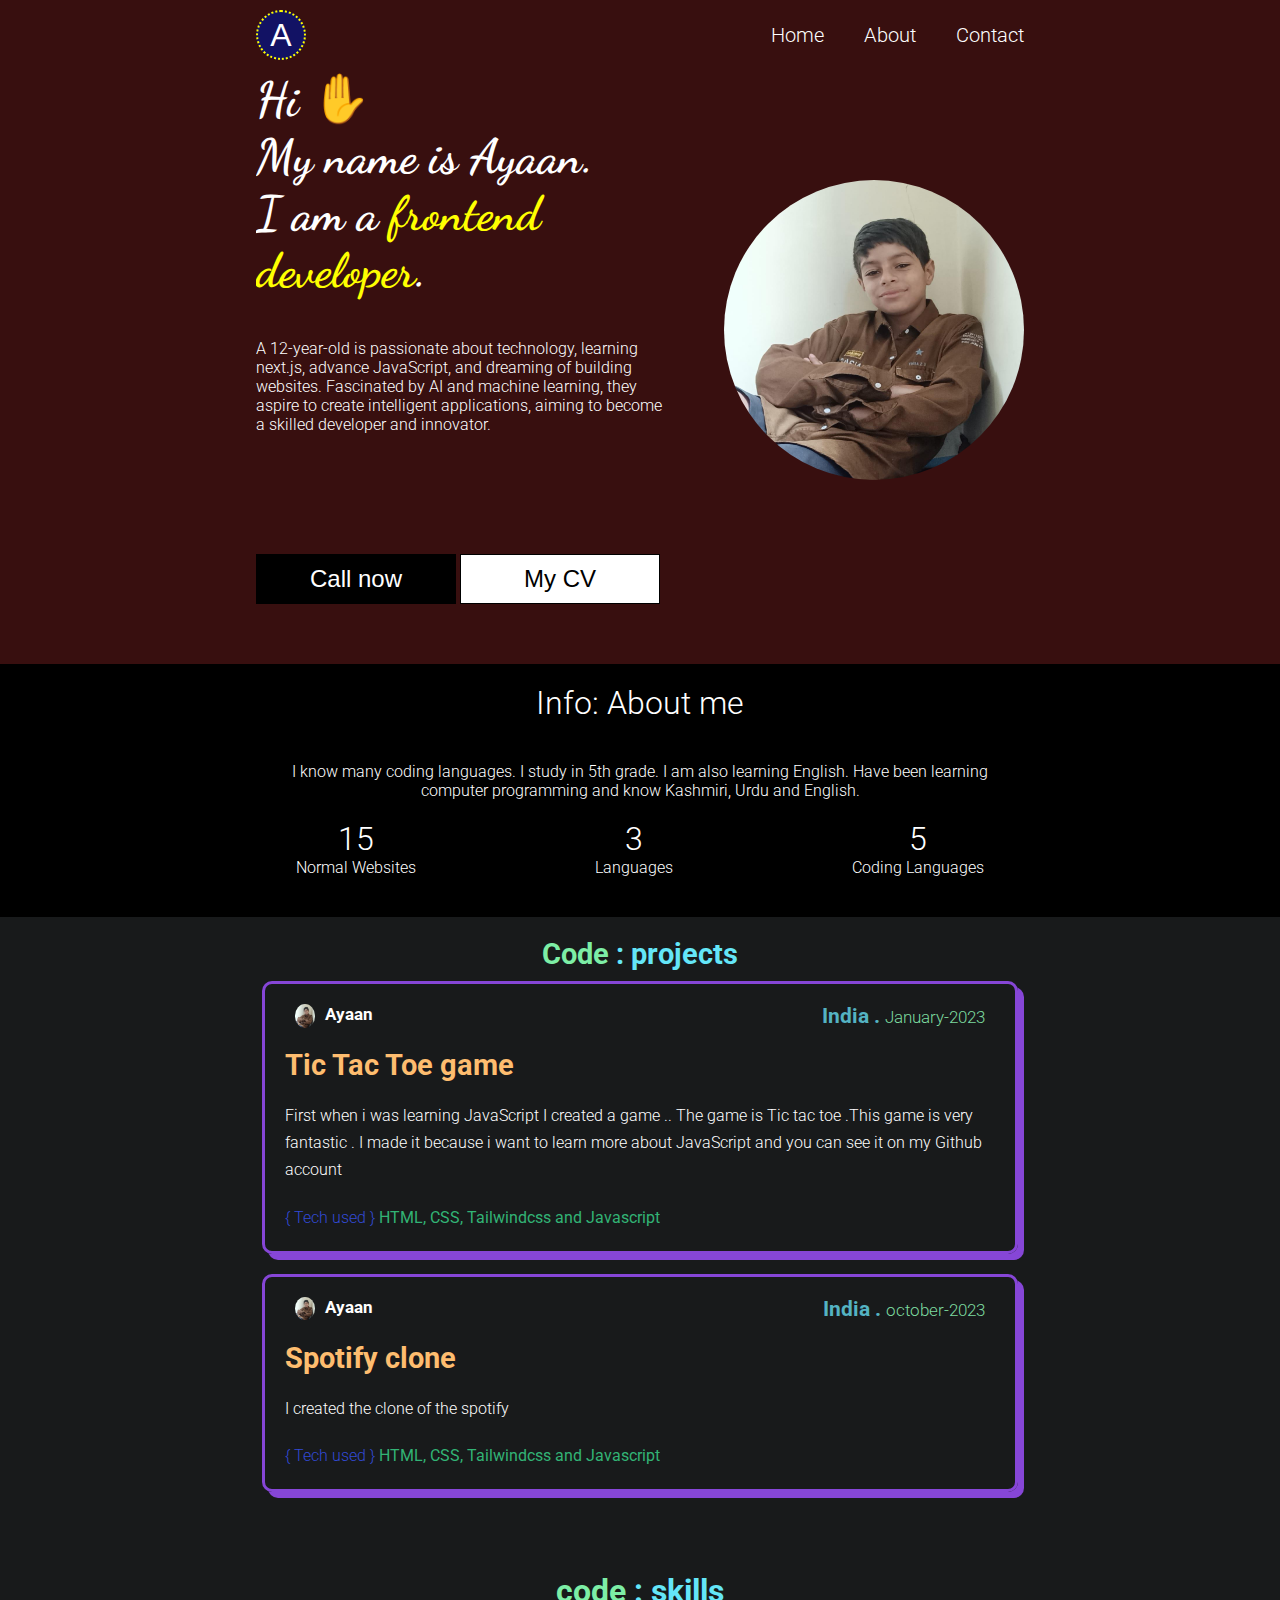
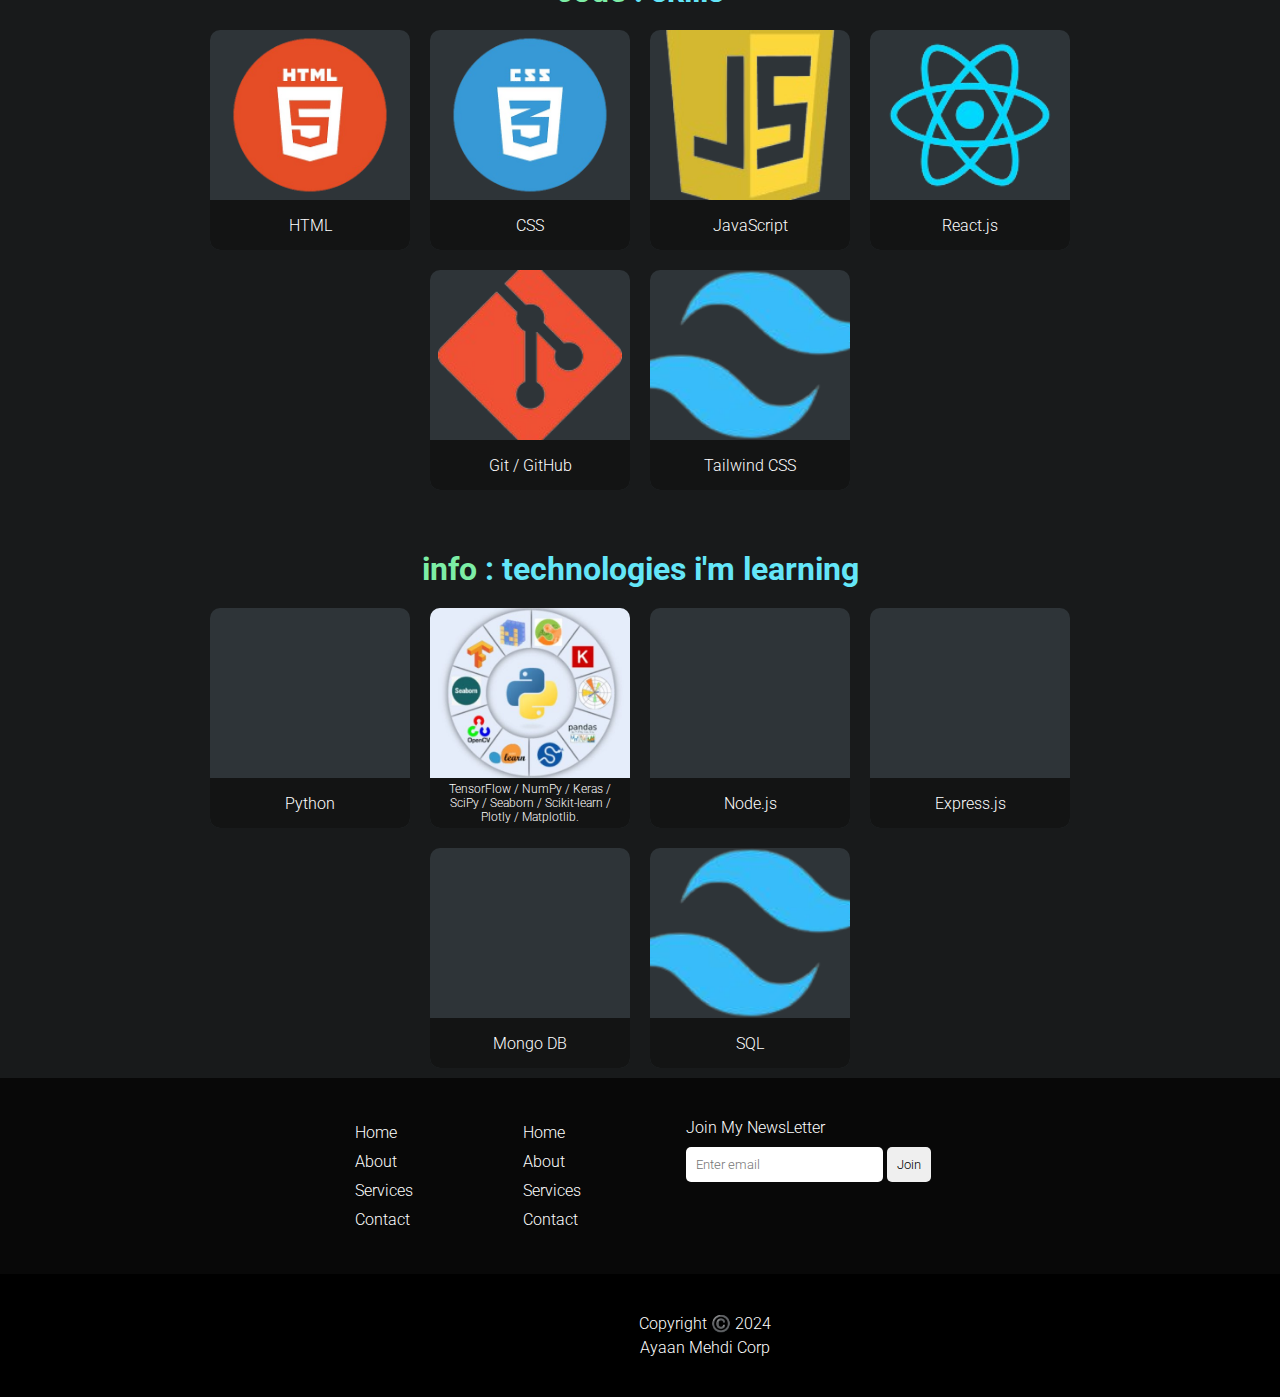
<file: index.html>
<!DOCTYPE html>
<html lang="en">
  <head>
    <meta charset="UTF-8" />
    <meta name="viewport" content="width=device-width, initial-scale=1.0" />
    <title>Ayaan Mehdi | Portfolio</title>
    <link rel="stylesheet" href="/style/style.css" />
    <link rel="icon" type="image/png" href="/images/ayaan.jpg" />
    <link
      rel="stylesheet"
      href="https://cdnjs.cloudflare.com/ajax/libs/font-awesome/6.5.2/css/all.min.css"
      integrity="sha512-SnH5WK+bZxgPHs44uWIX+LLJAJ9/2PkPKZ5QiAj6Ta86w+fsb2TkcmfRyVX3pBnMFcV7oQPJkl9QevSCWr3W6A=="
      crossorigin="anonymous"
      referrerpolicy="no-referrer"
    />
  </head>
  <body>
    <!-- header section -->
    <header class="header">
      <nav>
        <div class="headRapper">
          <div class="t-ani">A</div>
          <div class="icon_hamBurger">
            <i class="fas fa-bars"></i>
          </div>
          <div class="option-go">
            <h1><a href="#">Home</a></h1>
            <h1><a href="about.html">About</a></h1>
            <h1><a href="contact.html">Contact</a></h1>
          </div>
        </div>
      </nav>

      <div class="section1">
        <div class="about">
          <div class="text">
            Hi ✋ <br />My name is Ayaan. <br />
            I am a <span style="color: yellow;">frontend developer</span>.
          </div>
          <p style="padding-top: 20px" class="about-p">
            A 12-year-old is passionate about technology, learning next.js,
            advance JavaScript, and dreaming of building websites. Fascinated by
            AI and machine learning, they aspire to create intelligent
            applications, aiming to become a skilled developer and innovator.
          </p>

          <div class="myImageOnMobile">
            <img
              src="/images/ayaan.jpg"
              class="myImageOnMobileIMG"
              alt="Ayaan's Image"
            />
            <img
              src="/images/shaw.jpg"
              class="myImageOnMobileIMG"
              alt="Ayaan's Image"
            />
          </div>

          <div class="section1_inputBoxes">

            
            <a href="tel:+6006760328">
              <input type="button" value="Call now" class="section1_inputBox1" /></a>
              
              
              <a >
                <input type="button" value="My CV" class="section1_inputBox2" />
              </a>
              
            </div>

        </div>

        <div class="mainImage">
          <img src="/images/ayaan.jpg" class="img-tag" alt="Ayaan's Image" />
        </div>
      </div>
    </header>

    <!-- middle section starts -->
    <section class="aboutMeSection">
      <div class="aboutMe1">
        <h1>Info: About me</h1>
      </div>
      <div class="aboutMe2">
        <p style="text-align: center">
          I know many coding languages. I study in 5th grade. I am also learning
          English. Have been learning computer programming and know Kashmiri,
          Urdu and English.
        </p>
        <div class="aboutMe2_sub_proj">
          <div class="aboutMe_numbers">
            <h1>15</h1>
            <p>Normal Websites</p>
          </div>
          <div class="aboutMe_numbers">
            <h1>3</h1>
            <p>Languages</p>
          </div>
          <div class="aboutMe_numbers">
            <h1>5</h1>
            <p>Coding Languages</p>
          </div>
        </div>
      </div>
    </section>

    <div class="skills_div">


      
      <div class="projects">


        <div class="head1">
          <h1 style="color: #64e6f8;"><span>Code</span> : projects</h1>
        </div>


        <div class="project-made" style="user-select: none;">
          <div class="project-top">
            <div style="display: flex; gap: 10px;">
            <img src="/images/ayaan.jpg" alt="ayaan" width="20px" style="border-radius: 50%;"/>
            <h3 style="font-weight: 700;">Ayaan</h3>

            </div>
            <h3 style="color: #7CD99F;"><span style="color: #54B3C3; font-weight: 700; font-size: 1.3rem;">India . </span> January-2023</h3>
          </div>
          <h2>Tic Tac Toe game</h2>
          <p style="text-align: left;">First when i was learning JavaScript I created a game .. The game is Tic tac toe .This game is very fantastic . I made it because i want to learn more about JavaScript and you can see it on my Github account </p>
          <!-- <p><a href="" style="color: blue; font-size: ;">See</a></p> -->

          <p style="color: #324AD6;">{ Tech used } <span style="color:#32B375 ; font-weight: 400;">HTML, CSS, Tailwindcss and Javascript </span></p>
        </div>

        


        <div class="project-made" style="user-select: none;">

          <div class="project-top">

            <div style="display: flex; gap: 10px;">

            <img src="/images/ayaan.jpg" alt="ayaan" width="20px" 
            style="border-radius: 50%;"/>

            <h3 style="font-weight: 700;">Ayaan</h3>

            </div>

            <h3 style="color: #7CD99F;"><span style="color: #54B3C3; font-weight: 700; font-size: 1.3rem;">India . </span> october-2023</h3>

          </div>

          <h2>Spotify clone</h2>

          <p style="text-align: left;"> I created the clone of the spotify </p>

          <!-- <p><a href="" style="color: blue; font-size: ;">See</a></p> -->

          <p style="color: #324AD6;">{ Tech used } <span style="color:#32B375 ; font-weight: 400;">HTML, CSS, Tailwindcss and Javascript </span></p>

        </div>



        
      </div>

      <section style="margin-top: 40px;" class="skills-container">
        <div class="head1">
          <h1 style="color: #64e6f8; font-weight: 700">
            <span style="color: #7deea6; font-weight: 700">code</span> : skills
          </h1>
        </div>

        <div class="skills">
          <div class="skill_card">
            <div class="skill_card_img">
              <img src="/images/html.png" style="height: 100%" alt="HTML" />
            </div>
            <div class="skill_card_footer">
              <p>HTML</p>
            </div>
          </div>
          <div class="skill_card">
            <div class="skill_card_img">
              <img src="/images/css.png" style="height: 100%" alt="CSS" />
            </div>
            <div class="skill_card_footer">
              <p>CSS</p>
            </div>
          </div>
          <div class="skill_card">
            <div class="skill_card_img">
              <img src="/images/js.png" style="height: 100%" alt="JavaScript" />
            </div>
            <div class="skill_card_footer">
              <p>JavaScript</p>
            </div>
          </div>
          <div class="skill_card">
            <div class="skill_card_img">
              <img
                src="/images/react.png"
                style="height: 100%"
                alt="React.js"
              />
            </div>
            <div class="skill_card_footer">
              <p>React.js</p>
            </div>
          </div>
          <div class="skill_card">
            <div class="skill_card_img">
              <img
                src="/images/git.png"
                style="height: 100%"
                alt="Git/GitHub"
              />
            </div>
            <div class="skill_card_footer">
              <p>Git / GitHub</p>
            </div>
          </div>
          <div class="skill_card">
            <div class="skill_card_img">
              <img
                src="/images/tailwind.png"
                style="height: 100%"
                alt="Tailwind CSS"
              />
            </div>
            <div class="skill_card_footer">
              <p>Tailwind CSS</p>
            </div>
          </div>
        </div>
      </section>

      <!-- THIS IS NEXT SECTION -->
      <section style="margin-top: 40px" class="skills-container">
        <div class="head1">
          <h1 style="color: #64e6f8; font-weight: 700; text-align: center;">
            <span style="color: #7deea6; font-weight: 700">info</span> :
            technologies i'm learning
          </h1>
        </div>

        <div class="skills">
          <div class="skill_card">
            <div class="skill_card_img">
              <!-- <img src="/images/html.png" style="height: 100%" alt="HTML" /> -->
              <i class="fa-brands fa-python fa-6x"></i>
            </div>
            <div class="skill_card_footer">
              <p>Python</p>
            </div>
          </div>
          <div class="skill_card">
            <div class="skill_card_img">
              <img src="/images/ai.jpg" style="height: 100%" alt="CSS" />
            </div>
            <div class="skill_card_footer">
              <p style="font-size: 12px; text-align: center;">    
                
                TensorFlow /
                NumPy /
                Keras /
                SciPy /
                Seaborn /
                Scikit-learn /
                Plotly /
                Matplotlib.</p>
            </div>
          </div>
          <div class="skill_card">
            <div class="skill_card_img">
              <!-- <img src="/images/js.png" style="height: 100%" alt="JavaScript" /> -->
              <i class="fa-brands fa-node fa-6x" ></i>
            </div>
            <div class="skill_card_footer">
              <p>Node.js</p>
            </div>
          </div>
          <div class="skill_card">
            <div class="skill_card_img">
              <!-- <img
                src="/images/react.png"
                style="height: 100%"
                alt="React.js"
              /> -->
              <i class="fa-brands fa-react fa-6x"></i>
            </div>
            <div class="skill_card_footer">
              <p>Express.js</p>
            </div>
          </div>
          <div class="skill_card">
            <div class="skill_card_img">
              <i class="fa-brands fa-mongo"></i>
              <!-- <img
                src="/images/git.png"
                style="height: 100%"
                alt="Git/GitHub"
              /> -->
              <i class="fa-brands fa-express fa-6x"></i>
            </div>
            <div class="skill_card_footer">
              <p>Mongo DB</p>
            </div>
          </div>
          <div class="skill_card">
            <div class="skill_card_img">
              <img
                src="/images/tailwind.png"
                style="height: 100%"
                alt="Tailwind CSS"
              />
            </div>
            <div class="skill_card_footer">
              <p>SQL</p>
            </div>
          </div>
        </div>
      </section>
    </div>

    <footer>
      <div class="footer_first_section">
        <div class="footer-section">
          <ul>
            <li><a href="#">Home</a></li>
            <li><a href="#">About</a></li>
            <li><a href="#">Services</a></li>
            <li><a href="#">Contact</a></li>
          </ul>
        </div>
        <div class="footer-section">
          <ul>
            <li><a href="#">Home</a></li>
            <li><a href="#">About</a></li>
            <li><a href="#">Services</a></li>
            <li><a href="#">Contact</a></li>
          </ul>
        </div>
        <div class="joinme">
          Join My NewsLetter
          <div class="joinmee_email">
            <input type="email" placeholder="Enter email" />
            <button type="submit">Join</button>
          </div>
        </div>
      </div>

      <div class="footer_second_section">
        <div class="second">
          <div class="contact">
            <a href="https://www.instagram.com/ayaandmr/"
              ><i class="fa-brands fa-instagram"></i
            ></a>

            <a href="https://www.linkedin.com/in/ayaan-mehdi-9a7209318/"
              ><i class="fa-brands fa-linkedin"></i
            ></a>

            <a href="https://www.instagram.com/ayaandmr/"
              ><i class="fa-brands fa-facebook"></i
            ></a>

            <a href="https://www.instagram.com/ayaandmr/">
              <i class="fa-brands fa-twitter"></i
            ></a>

            <a href="https://www.instagram.com/ayaandmr/"
              ><i class="fa-brands fa-github"></i
            ></a>
          </div>
        </div>
        <div class="footer_first">
          <h1>Copyright ©️ 2024</h1>
          <h1>Ayaan Mehdi Corp</h1>
        </div>
      </div>
    </footer>
  </body>
</html>
</file>
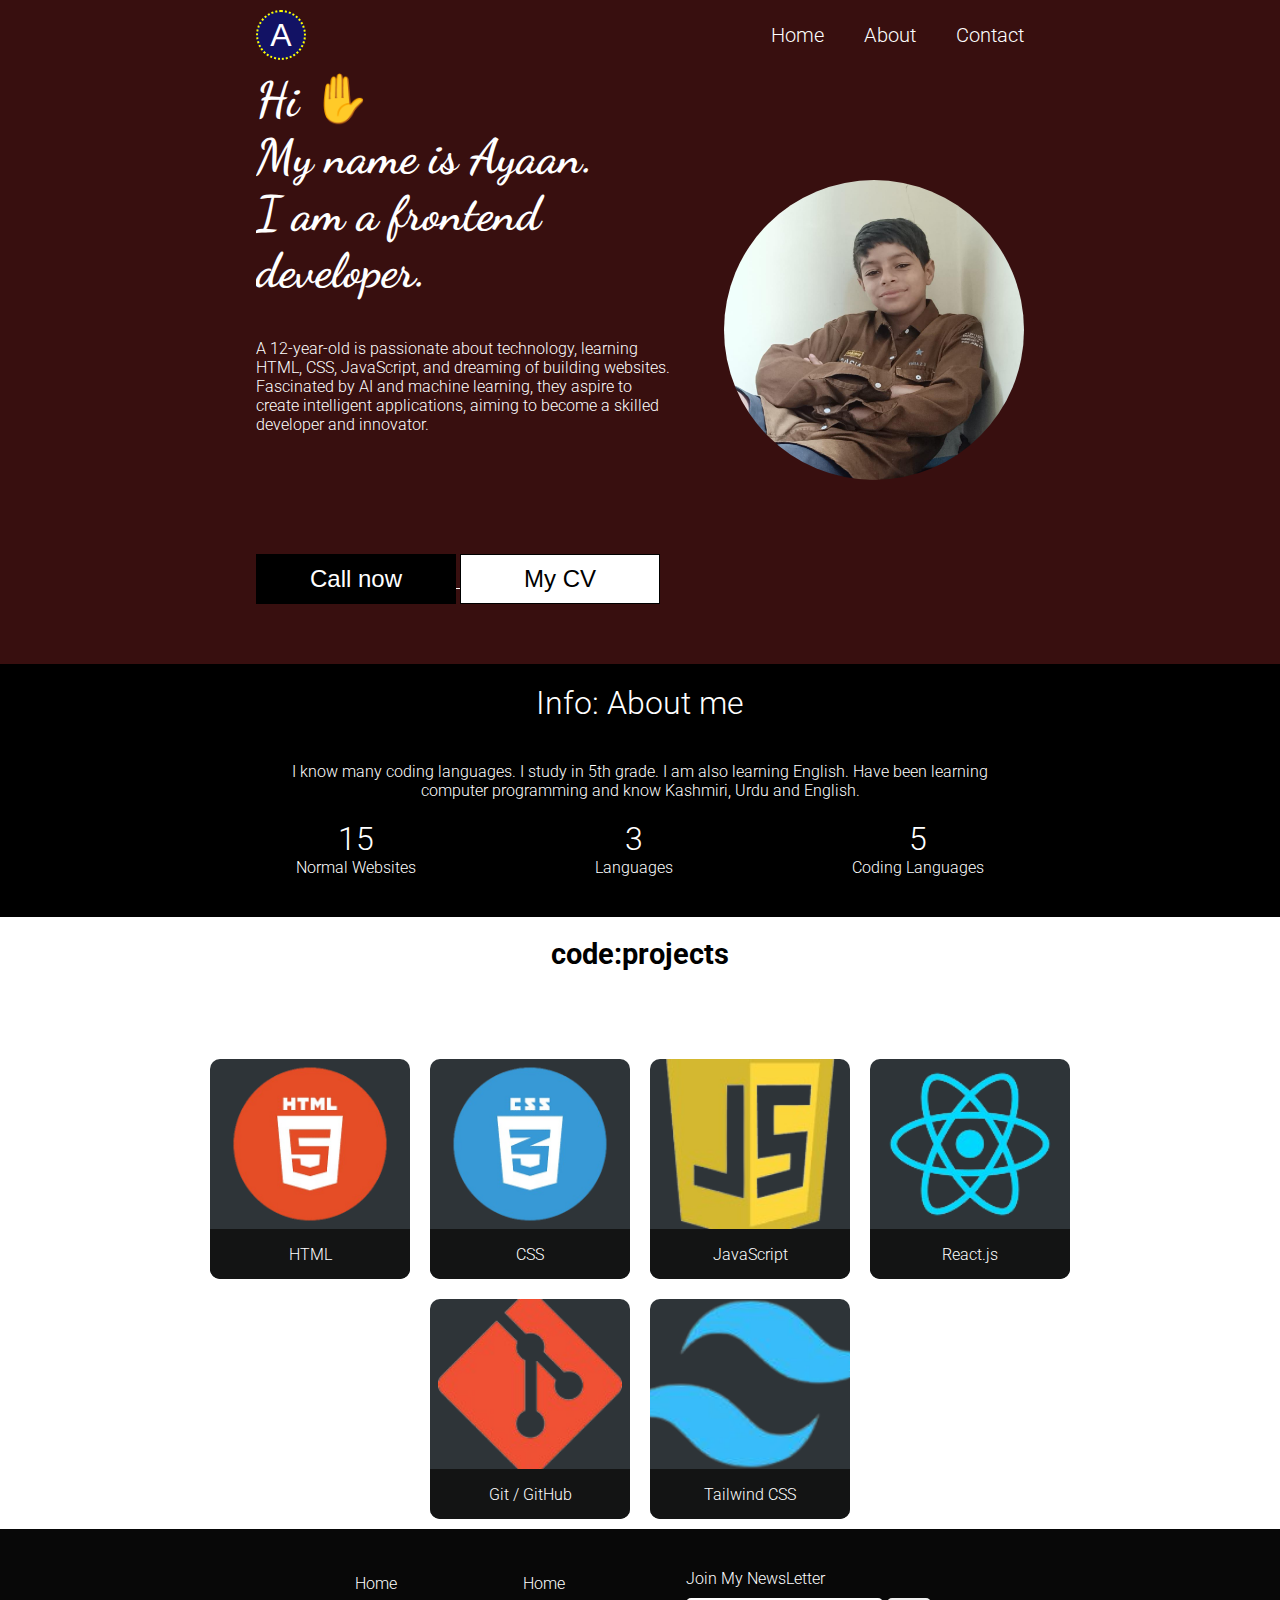
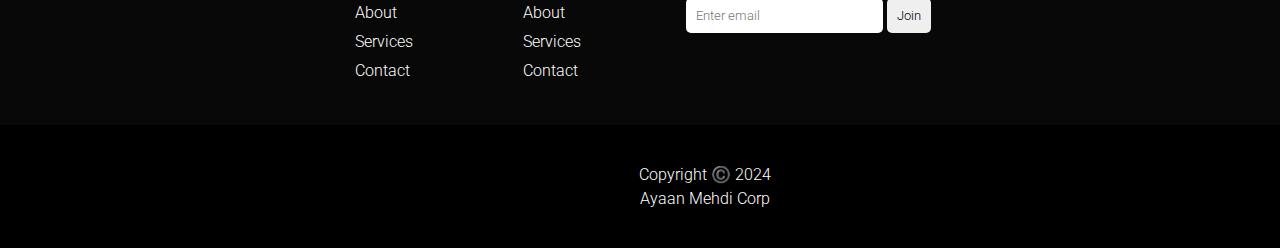
<file: code/index.html>
<!DOCTYPE html>
<html lang="en">
  <head>
    <meta charset="UTF-8" />
    <meta name="viewport" content="width=device-width, initial-scale=1.0" />
    <title>Ayaan Mehdi | Portfolio</title>
    <link rel="stylesheet" href="/style/style.css" />
    <link rel="icon" type="image/png" href="/images/ayaan.png">
    <link rel="stylesheet" href="https://cdnjs.cloudflare.com/ajax/libs/font-awesome/6.5.2/css/all.min.css" integrity="sha512-SnH5WK+bZxgPHs44uWIX+LLJAJ9/2PkPKZ5QiAj6Ta86w+fsb2TkcmfRyVX3pBnMFcV7oQPJkl9QevSCWr3W6A==" crossorigin="anonymous" referrerpolicy="no-referrer" />
  </head>
  <body>
    <!-- header section -->
    <header class="header">
      <nav>
        <div class="headRapper">
          <div class="t-ani">A</div>
          <div class="icon_hamBurger">
            <i class="fas fa-bars"></i>
          </div>
          <div class="option-go">
            <h1><a href="#">Home</a></h1>
            <h1><a href="about.html">About</a></h1>
            <h1><a href="contact.html">Contact</a></h1>
          </div>
        </div>
      </nav>

      <div class="section1">
        <div class="about">
          <div class="text">
            Hi ✋ <br>My name is Ayaan. <br />
            I am a <span>frontend developer</span>.
          </div>
          <p style="padding-top: 20px " class="about-p">
            A 12-year-old is passionate about technology, learning HTML, CSS, JavaScript, and dreaming of building websites. Fascinated by AI and machine learning, they aspire to create intelligent applications, aiming to become a skilled developer and innovator.
          </p>

          <div class="myImageOnMobile">
            <img src="/images/ayaan.jpg" class="myImageOnMobileIMG" alt="Ayaan's Image" />
            <img src="/images/shaw.jpg" class="myImageOnMobileIMG" alt="Ayaan's Image" />
  
          </div>
  


          <a href="tel:+6006760328">
            <input type="button" value="Call now" class="section1_inputBox1" />
          </a>
          <a href="#">
            <input type="button" value="My CV" class="section1_inputBox2" />
          </a>

          
        </div>
        
        <div class="mainImage"><img src="/images/ayaan.jpg" class="img-tag" alt="Ayaan's Image" /></div>

        
      </div>
    </header>

    <!-- middle section starts -->
    <section class="aboutMeSection">
      <div class="aboutMe1">
        <h1>Info: About me</h1>
      </div>
      <div class="aboutMe2">
        <p style="text-align: center">
          I know many coding languages. I study in 5th grade.
          I am also learning English. Have been learning computer programming and know Kashmiri, Urdu and English.
        </p>
        <div class="aboutMe2_sub_proj">
          <div class="aboutMe_numbers">
            <h1>15</h1>
            <p>Normal Websites</p>
          </div>
          <div class="aboutMe_numbers">
            <h1>3</h1>
            <p>Languages</p>
          </div>
          <div class="aboutMe_numbers">
            <h1>5</h1>
            <p>Coding Languages</p>
          </div>
        </div>
      </div>
    </section>

    


    <section class="projects">
      <div class="head1">
        <h1>code:projects</h1>
      </div>
      
     
    </section>

    
    <section class="skills-container">
      <div class="head1">
        <h1>code:skills</h1>
      </div>
      
      <div class="skills">
        <div class="skill_card">
          <div class="skill_card_img">
            <img src="/images/html.png" style="height: 100%;" alt="HTML" />
          </div>
          <div class="skill_card_footer">
            <p>HTML</p>
          </div>
        </div>
        <div class="skill_card">
          <div class="skill_card_img">
            <img src="/images/css.png" style="height: 100%;" alt="CSS" />
          </div>
          <div class="skill_card_footer">
            <p>CSS</p>
          </div>
        </div>
        <div class="skill_card">
          <div class="skill_card_img">
            <img src="/images/js.png" style="height: 100%;" alt="JavaScript" />
          </div>
          <div class="skill_card_footer">
            <p>JavaScript</p>
          </div>
        </div>
        <div class="skill_card">
          <div class="skill_card_img">
            <img src="/images/react.png" style="height: 100%;" alt="React.js" />
          </div>
          <div class="skill_card_footer">
            <p>React.js</p>
          </div>
        </div>
        <div class="skill_card">
          <div class="skill_card_img">
            <img src="/images/git.png" style="height: 100%;" alt="Git/GitHub" />
          </div>
          <div class="skill_card_footer">
            <p>Git / GitHub</p>
          </div>
        </div>
        <div class="skill_card">
          <div class="skill_card_img">
            <img src="/images/tailwind.png" style="height: 100%;" alt="Tailwind CSS" />
          </div>
          <div class="skill_card_footer">
            <p>Tailwind CSS</p>
          </div>
        </div>
      </div>
    </section>

    <footer>
      <div class="footer_first_section">
        <div class="footer-section">
          <ul>
            <li><a href="#">Home</a></li>
            <li><a href="#">About</a></li>
            <li><a href="#">Services</a></li>
            <li><a href="#">Contact</a></li>
          </ul>
        </div>
        <div class="footer-section">
          <ul>
            <li><a href="#">Home</a></li>
            <li><a href="#">About</a></li>
            <li><a href="#">Services</a></li>
            <li><a href="#">Contact</a></li>
          </ul>
        </div>
        <div class="joinme">
          Join My NewsLetter
          <div class="joinmee_email">
            <input type="email" placeholder="Enter email" />
            <button type="submit">Join</button>
          </div>
        </div>
      </div>


      <div class="footer_second_section">

        <div class="second" >

          <!-- <img src="/images/ayaan.png" alt="Ayaan" class="ayaan" /> -->

          <div class="contact" >

            
              
              <a href="https://www.instagram.com/ayaandmr/"><i class="fa-brands fa-instagram"></i></a>
            
              
              <a href="https://www.linkedin.com/in/ayaan-mehdi-9a7209318/"><i class="fa-brands fa-linkedin"></i></a>
           
              
              <a href="https://www.instagram.com/ayaandmr/"><i class="fa-brands fa-facebook"></i></a>
            
             
              <a href="https://www.instagram.com/ayaandmr/"> <i class="fa-brands fa-twitter"></i></a>
            
              
              <a href="https://www.instagram.com/ayaandmr/"><i class="fa-brands fa-github"></i></a>
            


          </div>
        </div>
        <div class="footer_first"> 
          <h1>Copyright ©️ 2024</h1>
          <h1>Ayaan Mehdi Corp</h1>
        </div>
      </div>
    </footer>

  </body>
</html>
</file>
<file: style/style.css>
/*getting fonts*/

@import url('https://fonts.googleapis.com/css2?family=Cedarville+Cursive&family=Dancing+Script:wght@400..700&family=Nunito:ital,wght@0,200..1000;1,200..1000&display=swap');

@import url('https://fonts.googleapis.com/css2?family=Roboto:ital,wght@0,100;0,300;0,400;0,500;0,700;0,900;1,100;1,300;1,400;1,500;1,700;1,900&display=swap');

@import url('https://fonts.googleapis.com/css2?family=Nunito:ital,wght@0,200..1000;1,200..1000&display=swap');

*{
    margin: 0;
    padding: 0;
    box-sizing: border-box;
    font-family: "Roboto", sans-serif;
    font-weight: 300;
}


div{
    /* border: 1px solid yellow; */
}

   
.myImageOnMobile
{
    visibility: hidden;
}
.contact{
    display: flex;
    gap: 20px;
    
}
.contact i{
    font-size: 25px;
}

.myImageOnMobile{
    display: flex;
    
    margin-bottom: 20px;
    justify-content: space-around;
    align-items: center;
    width: 100%;
    /* height: 100px; */
}

.mainImage{
   
    object-fit: fill; /* Scale the image to cover the container */
    background-position: center;
    background-size: cover;
}

.myImageOnMobileIMG{
  
  border-radius: 100px;
    width: 100px;
    height: 100px;
    object-fit: cover; /* Scale the image to cover the container */
    background-position: center;
    background-size: cover;


}

/*for header section*/
.logo{
    background-image: url(/images/logo.png);
    width: 50px;
    height: 50px;
    border-radius: 50%;
    overflow: hidden;
    background-position: center;
    background-size: cover;
  
    background-repeat: no-repeat;
}
.img{
  
    width: 400px;
    height: 400px;
   
    border-radius: 20px;
    display: flex;
    align-items: center;
    justify-content: center;
    
}
.img-tag{
    width: 300px;
    height: 300px;
    border-radius: 50%;
    margin-left: 50px;
    margin-top: -10px;
}
.text{
    font-family: "Dancing Script", cursive;
    font-size: 3rem;
    font-weight: bold;
}
.text span{
    font-family: "Dancing Script", cursive;
    font-size: 3rem;
    font-weight: bold;
    color: #fff;
}
.section1 input:hover{
    background-color: #756c4d;
}
.section1_inputBox1{
    width: 200px;
    height: 50px;
    background-color: #000000;
    color: #fff;
    /* margin-top: -30px; */
    /* border-radius: 100px; */
    border: none;
   padding: 10px;
   
    font-size: 1.5rem;
    font-family: sans-serif;
    cursor: pointer;
   
}

.section1_inputBox2{
    width: 200px;
    height: 50px;
    background-color: #ffffff;
    color: #000000;
    border: 1px solid black;
   
    /* border-radius: 100px; */
    /* border: none; */
   padding: 10px;
    font-size: 1.5rem;
    font-family: sans-serif;
    cursor: pointer;
}
.t-ani{
    border: 2px dotted yellow;
    font-size: 2rem;
    font-family: sans-serif;
    background-color: rgb(18, 18, 100);
    color: #fff;
    width: 50px;
    user-select: none;
    cursor: pointer;
    height: 50px;
    display: flex;
    align-items: center;
    justify-content: center;
    border-radius: 50%;
    animation: rotate 4.5s linear infinite;
    padding: 4px;
}
@keyframes rotate{
    0%{
        transform: rotate(0deg);
    }
    100%{
        transform: rotate(360deg);
    }
}
.about-p{
    margin-top: 20px;
}
.header{
    /* background-color: #fff; */
    background-color: rgba(44, 1, 1, 0.947);
color: white;
padding-bottom: 50px;
    /* height: 80vh; */
    width: 100%;
    /* border-bottom: 5px solid rgb(224, 213, 213); */
    overflow: hidden;
}

.header a{
    color: white;
}


.section1{
    width: 60%;
    /* height: 70vh; */
    margin: 10px  auto;
    /* margin-top: 30px; */
    /* background-color: #dc2222; */
    display: flex;
    align-items: center;
    overflow: hidden;
    justify-content: center;
}
.option-go{
    /* text-decoration: underline  black; */
    size: 18px;
    display: flex;
    gap: 40px;
    align-items: center;
    font-family: "Roboto",sans-serif;
    justify-content: center;
}
.option-go a{
    text-decoration: none;
    color: white
}
.option-go h1{
    position: relative;
    font-size: 20px;
    font-weight: 400;
}
.option-go h1:hover::after{
    width: 100%;
}
.option-go h1::after{
    content: "";
    position: absolute;
    width: 0;
    height: 3px;
    transition: 0.5s;
    bottom: 0%;
    border-radius: 2px;
    /* background-color: red; */
    left: 0;
}



nav{
    width: 50%;
    /* background-color: #ffd3d0; */
    margin-top: 10px;
    color:black;
    /* height: 80px; */
    width: 100%;
    /* padding: 0 250px; */
    /* padding-right: 150px; */
    display: flex;
    align-items: center;
    justify-content: center;

   /* position: fixed; */
}

.headRapper{
    display: flex;
    align-items: center;
    justify-content: space-between;
    width: 60%;
}


/*for middle section*/

.center-cont{
    /* background-color:rgb(101, 4, 4) ; */
    /* color: white; */
    background-color: #181A1B;
    color: white;
    width: 100%;
    display: flex;
    align-items: center;
    justify-content: center;
}

.textcenter  ul li{
    /* font-size: 1.6rem; */
    font-weight: 500;
    list-style: none;
    margin-top: 40px; 
}
.last::before{
    content: "🟢";
}
.last{
    word-spacing: -2px;
    font-size: 1.7rem;
    font-weight: 600;
    margin-left: -10px;
}
.textcenter h1{
    font-weight: 400;
    text-align: center;
    /* font-size: 3rem; */
    /* background: linear-gradient(black,blue); */
    /* color: white; */
    width: 400px;
    border-radius: 5px;
    margin: 10px auto;
}
.textcenter{
    /* background-color: #fff; */
    padding: 5px 20px;
    margin: 50px 0 40px 0;
    /* height: 70vh; */
    display: flex;
    flex-direction: column;
    align-items: center;
    border-radius: 10px;
    /* box-shadow: 5px 5px 10px #434141ea ; */
}


/*for footer*/

footer{
    /* background-color: #fbf8cc;; */
    /* padding: 20px; */
    width: 100%;
    /* height: 90px; */
    /* overflow: hidden; */
    /* margin-top: 10px; */
    bottom: 0;
    color: white;
    position: relative;
    display: flex;
    flex-direction: column;

    justify-content: center;
    /* align-items: center; */
    /* padding-right: 200px; */
}

.footer_first_section{
    /* margin-top: 10px; */
    padding: 40px ;
    display: flex;
    justify-content: center;
    align-items: start;
    gap: 100px;
    
    background-color: rgb(8, 8, 8);
    color: white;
    /* border: 2px dotted yellow; */
}


.footer_first_section li{
    padding: 5px;
    list-style-type:  none;
}



.footer_second_section{


    background-color:  black;
    padding: 40px;
   
    display: flex;
    align-items: start;
    justify-content: center;
}
footer p{
    display: flex;
    align-items: center;
    justify-content: start;

    margin-bottom: 4px;
    margin-right: 50px;
    user-select: none;
}
footer  a{
    
    text-decoration: none;
    color: white;
   user-select: none;
}


.joinmee_email{
    margin-top: 10px;
}

.joinmee_email input,button{
    padding: 10px;
    border-radius: 5px;
    border: 0;

}

.ayaan{
    width: 70px;
    height: 70px;
    margin-right:  1rem;

    position: relative;
    user-select: none;
}
.second{
    margin-left:20px;

    display: flex;
    align-items: center;
    justify-content: center;
}

.footer_first{
 
    display: flex;
    flex-direction: column;
    gap: 5px;
    justify-content: center;
    align-items: center;
    font-size: 8px;
    margin-left: 30px;
}

.skills_div{
    background-color:    #181A1B;
}

.skills-container{
   
    width: 100%;
    min-height: 50vh;
  
    display: flex;
    align-items: center;
    flex-direction: column;
    justify-content: center;

    color: white  ;
    /* padding-bottom: 50px; */
}
.skills{
    width: 70%;
     /* height: 0vh;  */
    
 
    color: #fff;
    /* padding: 10px; */
    display: flex;
    justify-content: center;
    flex-wrap: wrap;
    align-items: center;
}

.aboutMeSection{
    /* border: 1px solid yellow; */
    width: 100%;
    background-color: black;

    display: flex;
    flex-direction: column;
    justify-content: center;
    align-items: center;
    color: white;
}
.aboutMe_numbers{
    display: flex; 
    flex-direction: column;
    justify-content: center;
    align-items: center;
}

.aboutMe1, .aboutMe2 {
    padding: 20px;

    width: 60%;
    display: flex;
    flex-direction: column;
    align-items: center;
    justify-content: center;
}

.aboutMe2_sub_proj{
    width: 100%;
    padding: 20px;
    display: flex;
    
    justify-content: space-between;
}


.head1 h1{
    /* margin-top: -10px; */
  
    padding: 10px;
    /* border-radius: 5px; */
    /* font-weight: 400; */
}
.skill_card{
    background-color: #2e3438;
    border-radius: 10px;

    overflow: hidden;
    display: flex;
    margin: 10px;
    flex-direction: column;
    justify-content: center;
    align-items: center;
    width: 200px;
    height: 220px;
}
.skill_card_img{
    display: flex;
    align-items: center;

    justify-content: center;
    width: 100%;
    height: 170px;
}
.skill_card_footer{
    padding: 5px;
    /* overflow-x: scroll; */
    width: 100%;
    background-color: #131414;
    color: white;
    display: flex;
    justify-content: center;
    align-items: center;
    height: 50px;
 
}


.footer-container {
    display: flex;
    justify-content: space-around;
    flex-wrap: wrap;
    max-width: 1200px;
    margin: 0 auto;
    padding: 20px;
}
.fa-bars{
    visibility: hidden;
    font-size: 26px;
    color: #fff;
    /* border: 2px solid yellow; */
}
.projects{
    width: 100%;
    display: flex;
    flex-direction: column;
    
    text-align: center;
    font-size: 0.9rem;
    display: flex;
    flex-direction: column;
    align-items: center;
    padding: 10px;
    font-family: "Roboto",sans-serif;
    /* height: 50vh; */
    /* background-color: #131414; */
}
.project-made{
    color: #fff;
    display: flex;
    flex-direction: column;
    text-align: left;
    width: 60%;
    margin-bottom: 20px;
    position: relative;
    border-radius: 10px;
    
    border: 3px solid #8646D7;
    padding: 20px;
    box-shadow: 6px 6px 0px #8646D7;
   
}
.project-top{
    display: flex;
    align-items: center;
    justify-content: space-between;
    padding: 0px 10px;
   margin-bottom: 20px; 
    width: 100%;
}
.projects h1{
    
    font-weight: 700;
}
.project-made h2{
    font-size: 1.8rem;
    color: #FEBD6F;
    font-weight: 700;

}
.project-made p{
    line-height: 1.7;
    font-size: 1rem;
    margin-top: 20px;
}
.projects span{
    color: #7DEEA6;
    font-weight: 700;
}







@media (max-width:720px) {


    .project-made{
        width: 90%;
    }

    .myImageOnMobile{
        visibility: visible;
    }

    .footer_second_section{
        align-items: center;
        gap: 20px;
        flex-direction: column;
    }

    .section1{
        margin-top: 40px ;
        margin-bottom: 40px;
    }


    .section1_inputBoxes{
        width: 80vw;
        gap: 30px;
        display: flex;
        align-items: center;
        justify-content: center;
    }

    .section1_inputBox2{
        width: 150px;
        /* margin-left: 45px; */
        height: 40px;
        font-size: 1rem;
    }
    .section1_inputBox1{
        width: 150px;
        /* margin-left: 50px; */
        height: 40px;
        font-size: 1rem;
    }
    .header{
        min-height: 70vh;
        width: 100%;
    }

    .aboutMe2_sub_proj{
        gap: 30px;
    }
.fa-bars{
    visibility: visible;}

    .option-go{
        display: none;
    }

    .skills{
        width: 90%;
    }

    .aboutMe1, .aboutMe2 {
        width: 90%;
        /* border: 10px solid red; */
    }
    .headRapper{
        width: 90%;
    }

    .mainImage{
        display: none;
       
    }

    .footer_first_section{

        display: flex;
        flex-direction: column;
        gap: 20px;
    }

    nav{
        width: 100%;
    }

    .section1{
        width: 90%;
    }
    .text{
        font-family: "Dancing Script", cursive;
        font-size: 2rem;
        font-weight: bold;
        
    }
    .text span{
        font-family: "Dancing Script", cursive;
        font-size: 2rem;
        font-weight: bold;
    }
    .about p{
        margin: 20px 0;

    }
    

    .skill_card{
        background-color: #2e3438;
        border-radius: 10px;
    
       
        display: flex;
        margin: 5px 10px;
        flex-direction: column;
        justify-content: center;
        align-items: center;
        width: 110px;
        height: 120px;
       
    }

    .skills-container{
        min-height: 50vh;
        display: flex;
        align-items: center;
        justify-content:center;
    }
    .aboutMe_numbers{
        text-align: center;
    }
    .skill_card_footer{
        height: 150px;
    }
    .head1 h1{
       margin-top: 10px;
       font-size: 2rem;
    }
    .skill_card_img{
        width: 80px;
        height: 80px;
    }
}
</file>
